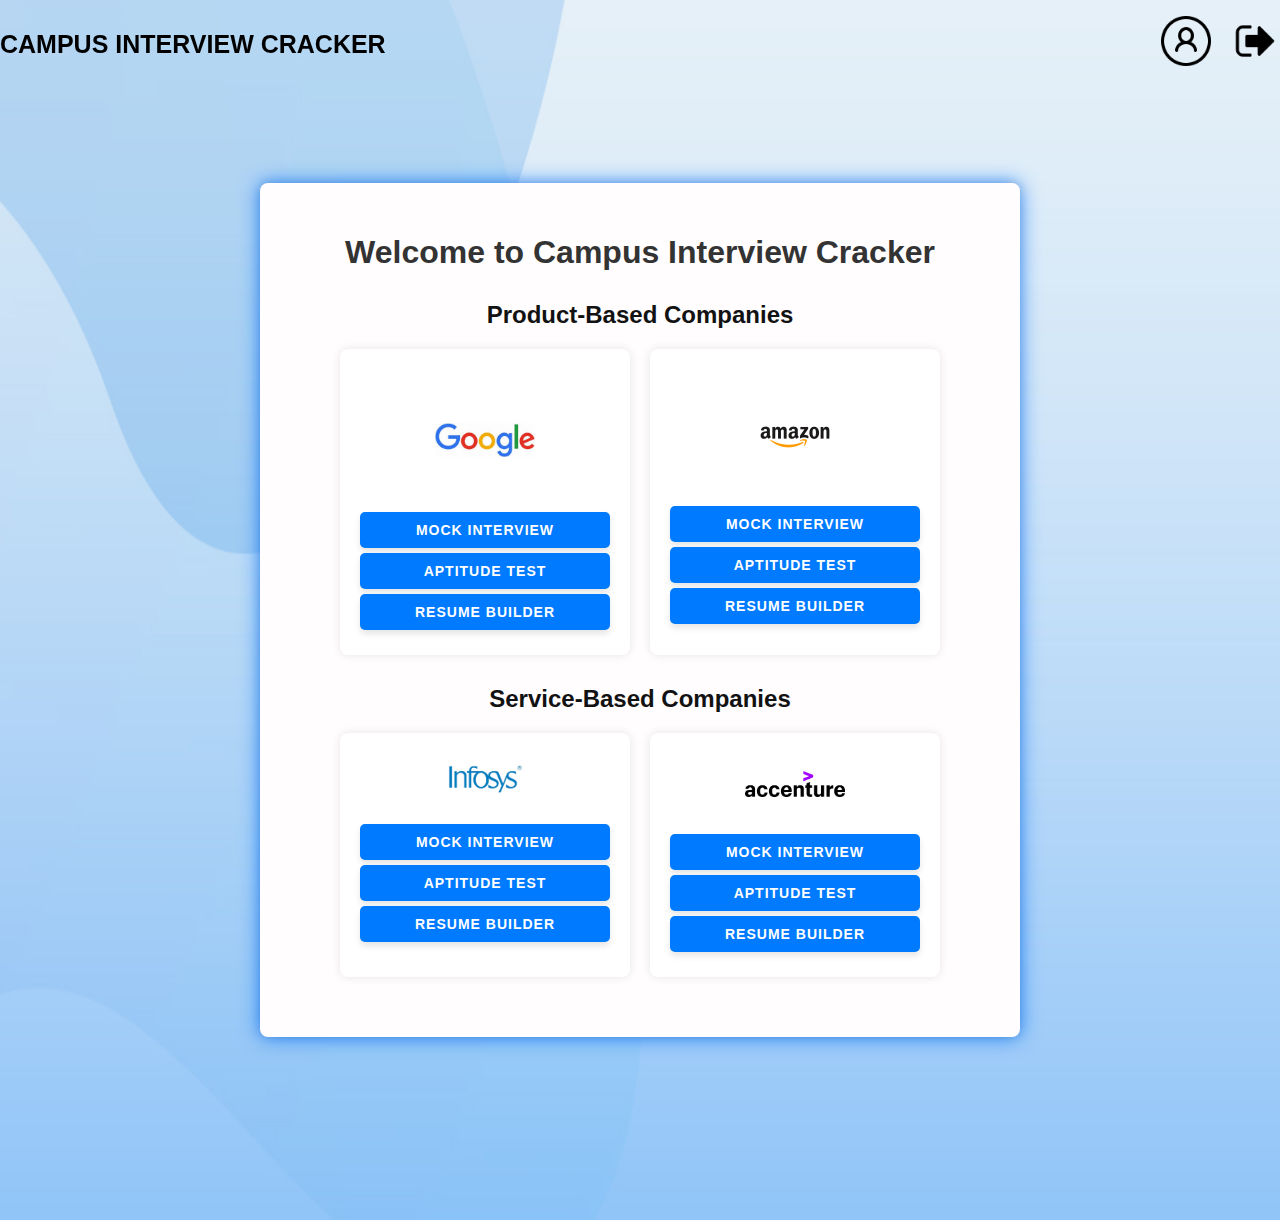
<file: index.html>
<!DOCTYPE html>
<html lang="en">
<head>
    <meta charset="UTF-8">
    <meta name="viewport" content="width=device-width, initial-scale=1.0">
    <meta name="description" content="Campus Interview Cracker - Prepare for interviews with mock tests, aptitude tests, and a resume builder.">
    <meta name="keywords" content="Campus Interview, Mock Test, Aptitude Test, Resume Builder, Job Preparation">
    <meta name="author" content="Jaisree Ragavi">
    
    <title>Campus Interview Cracker</title>
    
    <!-- Link to External CSS -->
    <link rel="stylesheet" href="styles.css">
    

    <style>
        /* General Styles */
        body {
            font-family:'Trebuchet MS', 'Lucida Sans Unicode', 'Lucida Grande', 'Lucida Sans', Arial, sans-serif;
            background-color: #f4f4f4;
            margin: 10rem;
            padding : 5rem;
        }
        
        /* Header */
        header {
    padding: 1rem 5%;
    position: fixed;
    top: 0;
    width: 100%;
    z-index: 100;
    display: flex;
    justify-content: space-between;
    align-items: center;
}

        
        .logo {
            font-size: 25px;
            font-weight: bold;
            text-transform: uppercase;
            font-family:'Trebuchet MS', 'Lucida Sans Unicode', 'Lucida Grande', 'Lucida Sans', Arial, sans-serif;
        }
        
        .profile-button {
            font-size: 24px;  /* Adjusted size for profile emoticon */
            text-decoration: none;
            color: #fff;
            padding: 10px 15px;
            border-radius: 50%;
            transition: background-color 0.3s;
        }
        
        
        /* Container */
        .container {
            text-align: center;
            padding: 30px;
        }
        
        /* Company Section */
        .company-section {
            margin-top: 30px;
        }
        
        .company-category {
            margin-bottom: 30px;
        }
        
        h2 {
            color: #121213;
        }
        
        .companies {
            display: flex;
            justify-content: center;
            flex-wrap: wrap;
            gap: 20px;
        }
        
        .company {
            background: #fff;
            padding: 20px;
            border-radius: 8px;
            box-shadow: 0 0 10px rgba(0, 0, 0, 0.1);
            text-align: center;
            width: 250px;
        }
        
        .company img {
            max-width: 100px;
            margin-bottom: 10px;
        }
        
        button {
            display: block;
            width: 100%;
            padding: 10px;
            margin: 5px 0;
            border: none;
            border-radius: 5px;
            background-color: #007bff;
            color: white;
            font-size: 14px;
            cursor: pointer;
        }
        
        button:hover {
            background-color: #0056b3;
        }
        
        /* Responsive Design */
        @media (max-width: 768px) {
            .companies {
                flex-direction: column;
                align-items: center;
            }
        }
    </style>
</head>
<body>
    
    <!-- Header -->
    <header class="header">
        <div class="logo">Campus Interview Cracker</div>
        <nav>
            <a href="profile.html" class="profile-button"><img src="images/profile.png" width="50" height="50" alt="Profile"></a>
            <a href="auth.html"><img src="images/logout.png" width="50" height="50" alt="Logout"></a>
        </nav>
    </header>

    <!-- Main Content -->
    <div class="container">
        <h1>Welcome to Campus Interview Cracker</h1>
        
        <!-- Company Section -->
        <div class="company-section">
            
            <!-- Product-based Companies -->
            <div class="company-category">
                <h2>Product-Based Companies</h2>
                <div class="companies">
                    <div class="company">
                        <br>
                        <br>
                        <br>
                        <img src="images/company1.png" alt="Company 1">
                        <br><br>
                        <br>
                        <button onclick="navigateTo('Mock Interview/mock-interview-company1.html')">Mock Interview</button>
                        <button onclick="navigateTo('Aptitude Test/aptitude-test-company1.html')">Aptitude Test</button>
                        <button onclick="navigateTo('Resume Builder/resume-builder-company1.html')">Resume Builder</button>
                    </div>
                    <div class="company">
                        <br>
                        <img src="images/company2.png" alt="Company 2">
                        <button onclick="navigateTo('Mock Interview/mock-interview-company2.html')">Mock Interview</button>
                        <button onclick="navigateTo('Aptitude Test/aptitude-test-company2.html')">Aptitude Test</button>
                        <button onclick="navigateTo('Resume Builder/resume-builder-company2.html')">Resume Builder</button>
                    </div>
                </div>
            </div>

            <!-- Service-based Companies -->
            <div class="company-category">
                <h2>Service-Based Companies</h2>
                <div class="companies">
                    <div class="company">
                        <img src="images/company3.png" alt="Company 3">
                        
                        <button onclick="navigateTo('Mock Interview/mock-interview-company3.html')">Mock Interview</button>
                        <button onclick="navigateTo('Aptitude Test/aptitude-test-company3.html')">Aptitude Test</button>
                        <button onclick="navigateTo('Resume Builder/resume-builder-company3.html')">Resume Builder</button>
                    </div>
                    <div class="company">
                        <br>
                        <img src="images/company4.png" alt="Company 4">
                        <br>
                        <br>
                        <button onclick="navigateTo('Mock Interview/mock-interview-company4.html')">Mock Interview</button>
                        <button onclick="navigateTo('Aptitude Test/aptitude-test-company4.html')">Aptitude Test</button>
                        <button onclick="navigateTo('Resume Builder/resume-builder-company4.html')">Resume Builder</button>
                </div>
            </div>
        </div>
    </div>

    <!-- JavaScript -->
    <script src="script.js"></script>
    <script>
        function navigateTo(page) {
            window.location.href = page;
        }
    </script>
</body>
</html>
</file>
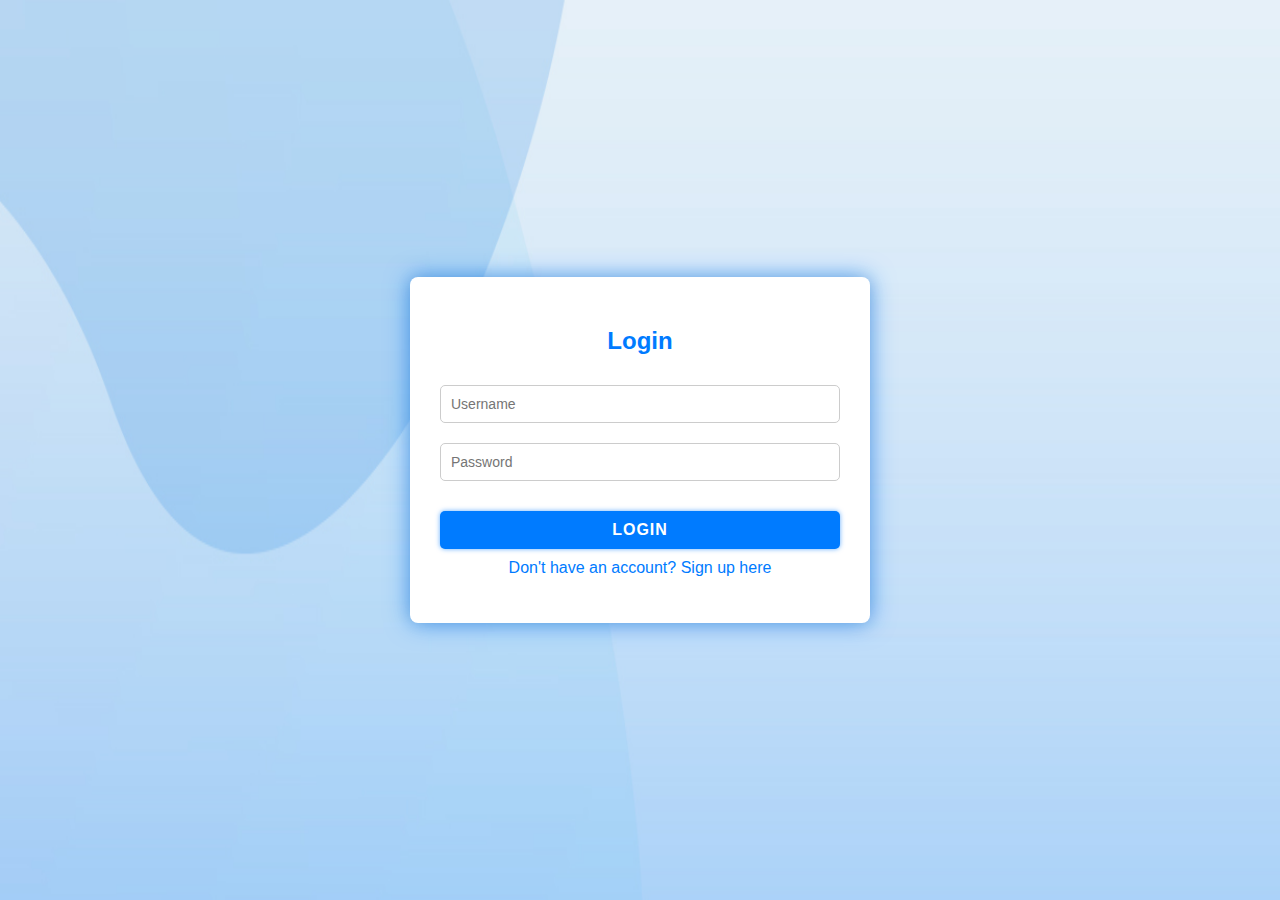
<file: auth.html>
<!DOCTYPE html>
<html lang="en">
<head>
    <meta charset="UTF-8">
    <meta name="viewport" content="width=device-width, initial-scale=1.0">
    <meta name="description" content="Campus Interview Cracker - Prepare for interviews with mock tests, aptitude tests, and a resume builder.">
    <meta name="keywords" content="Campus Interview, Mock Test, Aptitude Test, Resume Builder, Job Preparation">
    <meta name="author" content="Jaisree Ragavi">
    
    <title>Campus Interview Cracker - Login/Sign Up</title>
    <link rel="stylesheet" href="styles.css">
    
</head>
<body>

    <!-- Auth Container -->
    <div class="auth-container" id="auth-container">
        <h2>Login</h2>

        <!-- Login Form -->
        <form id="login-form">
            <input type="text" id="login-username" placeholder="Username" required>
            <input type="password" id="login-password" placeholder="Password" required>
            <button type="submit">Login</button>
        </form>

        <p class="toggle-link" id="toggle-to-signup">Don't have an account? Sign up here</p>
    </div>

    <!-- Sign Up Container -->
    <div class="auth-container" id="signup-container" style="display: none;">
        <h2>Sign Up</h2>

        <!-- Sign-Up Form -->
        <form id="signup-form">
            <input type="text" id="signup-username" placeholder="Username" required>
            <input type="email" id="signup-email" placeholder="Email" required>
            <input type="password" id="signup-password" placeholder="Password" required>
            <button type="submit">Sign Up</button>
        </form>

        <p class="toggle-link" id="toggle-to-login">Already have an account? Login here</p>
    </div>

    <script src="auth.js"></script>

</body>
</html>
</file>
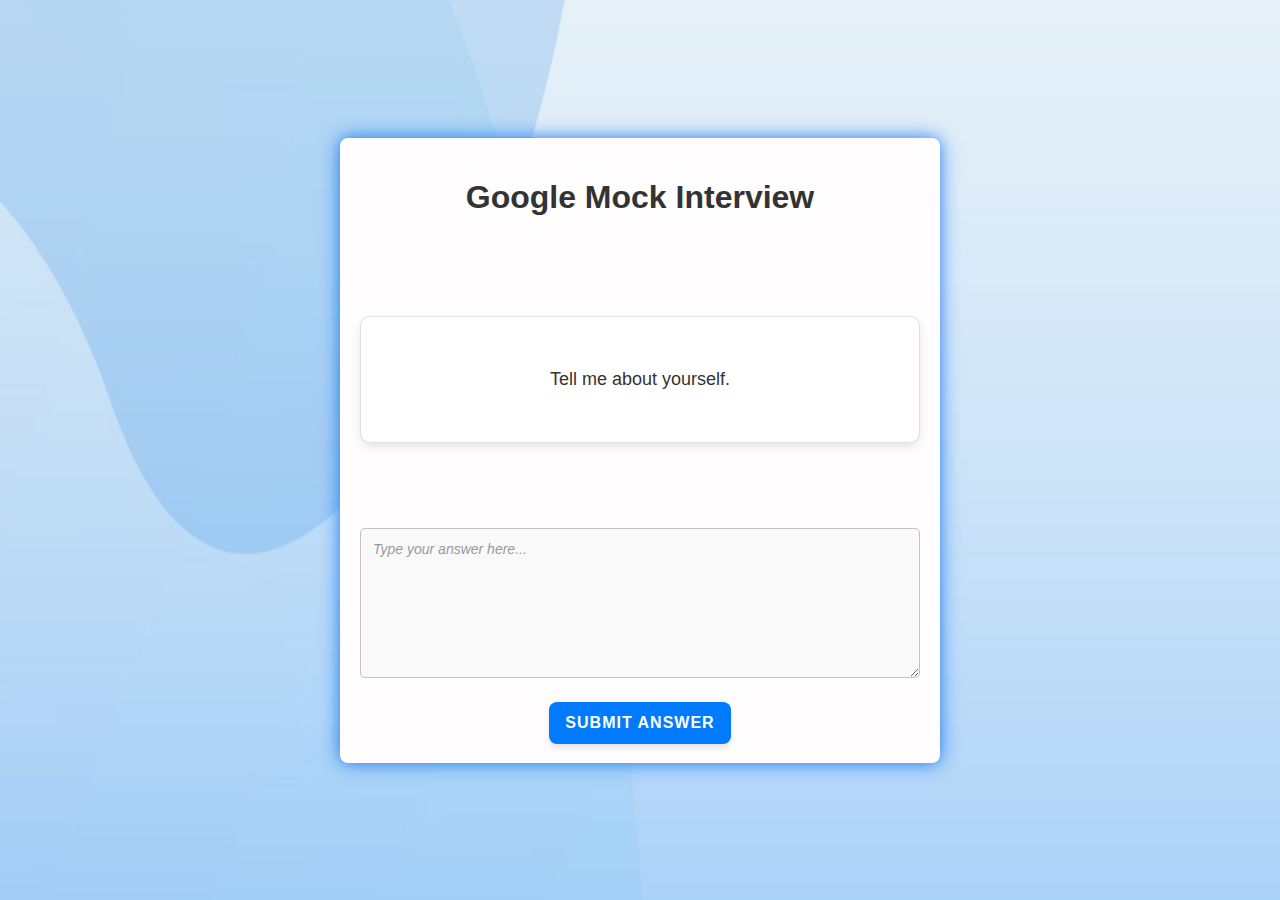
<file: Mock Interview/mock-interview-company1.html>
<!DOCTYPE html>
<html lang="en">
<head>
    <meta charset="UTF-8">
    <meta name="viewport" content="width=device-width, initial-scale=1.0">
    <title>Google Mock Interview</title>
    <link rel="stylesheet" href="styles.css">
</head>
<body>
    <div class="container">
        <h1>Google Mock Interview</h1>
        <div id="question-container">
            <p id="question">Question will appear here.</p>
            <textarea id="answer" placeholder="Type your answer here..."></textarea>
            <button id="submit-btn" onclick="submitAnswer()">Submit Answer</button>
        </div>
        <p id="feedback"></p>
    </div>
    <script src="mock-interview-company1.js"></script>
</body>
</html>
</file>
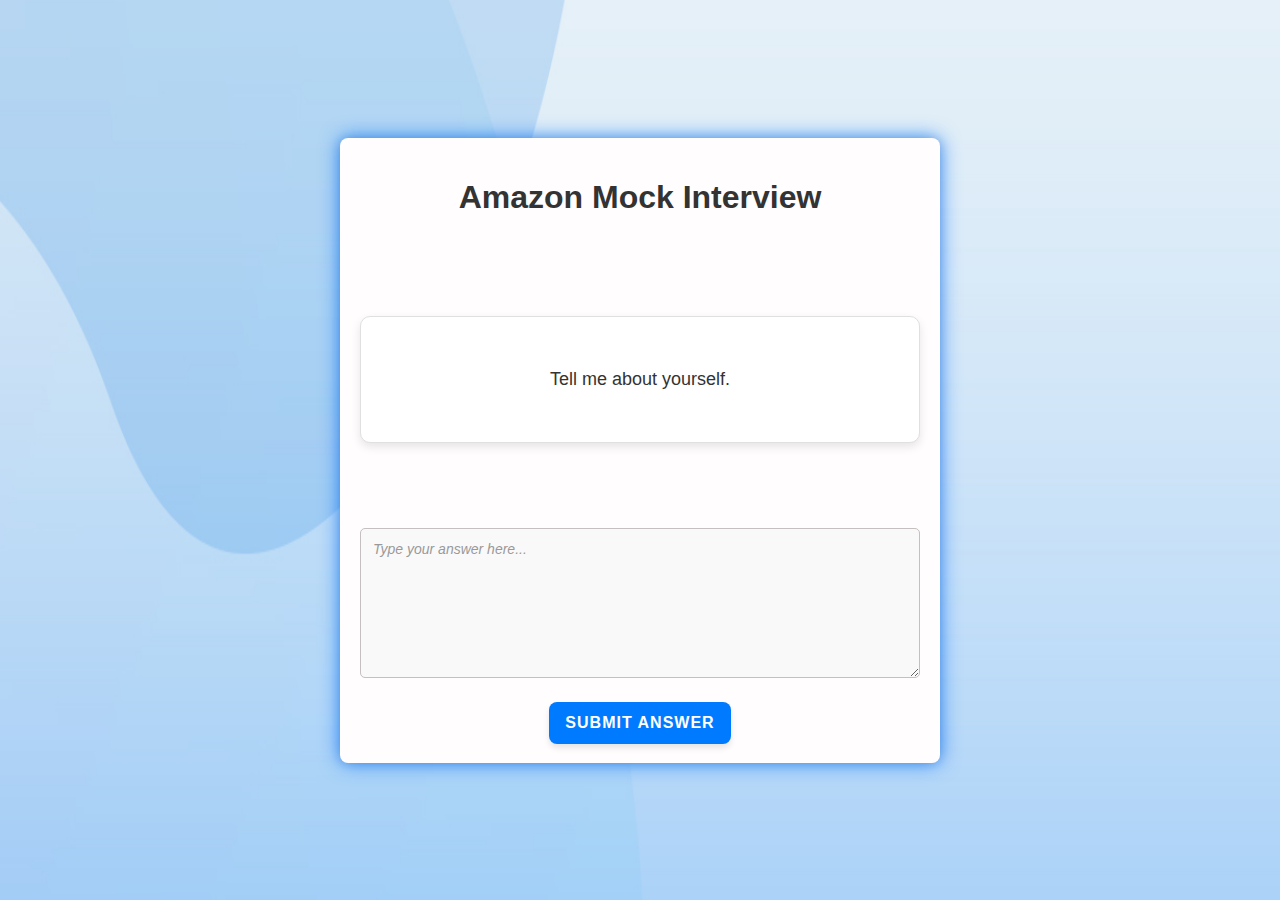
<file: Mock Interview/mock-interview-company2.html>
<!DOCTYPE html>
<html lang="en">
<head>
    <meta charset="UTF-8">
    <meta name="viewport" content="width=device-width, initial-scale=1.0">
    <title>Amazon Mock Interview</title>
    <link rel="stylesheet" href="styles.css">
</head>
<body>
    <div class="container">
        <h1>Amazon Mock Interview</h1>
        <div id="question-container">
            <p id="question">Question will appear here.</p>
            <textarea id="answer" placeholder="Type your answer here..."></textarea>
            <button id="submit-btn" onclick="submitAnswer()">Submit Answer</button>
        </div>
        <p id="feedback"></p>
    </div>
    <script src="mock-interview-company2.js"></script>
</body>
</html>
</file>
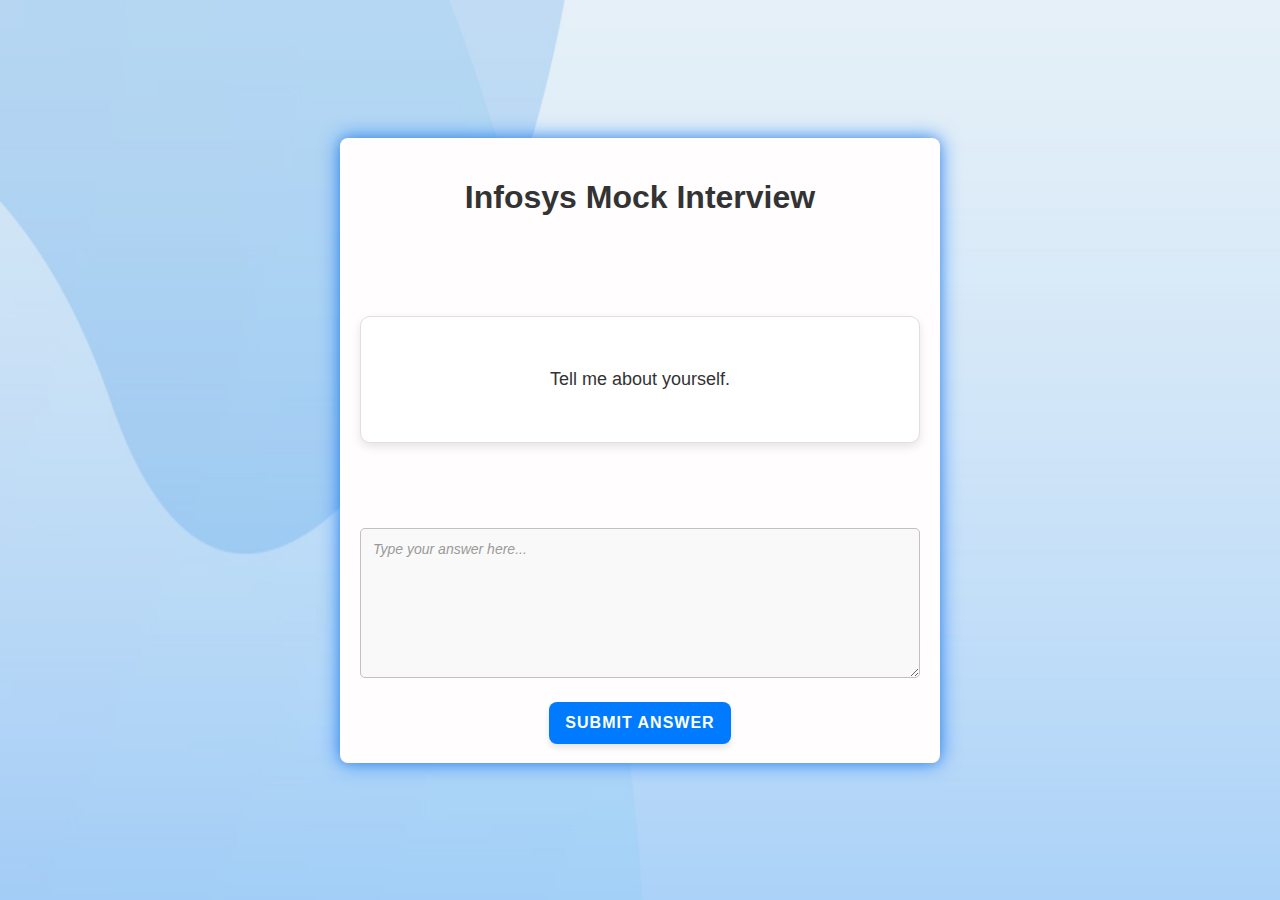
<file: Mock Interview/mock-interview-company3.html>
<!DOCTYPE html>
<html lang="en">
<head>
    <meta charset="UTF-8">
    <meta name="viewport" content="width=device-width, initial-scale=1.0">
    <title>Infosys Mock Interview</title>
    <link rel="stylesheet" href="styles.css">
</head>
<body>
    <div class="container">
        <h1>Infosys Mock Interview</h1>
        <div id="question-container">
            <p id="question">Question will appear here.</p>
            <textarea id="answer" placeholder="Type your answer here..."></textarea>
            <button id="submit-btn" onclick="submitAnswer()">Submit Answer</button>
        </div>
        <p id="feedback"></p>
    </div>
    <script src="mock-interview-company3.js"></script>
</body>
</html>
</file>
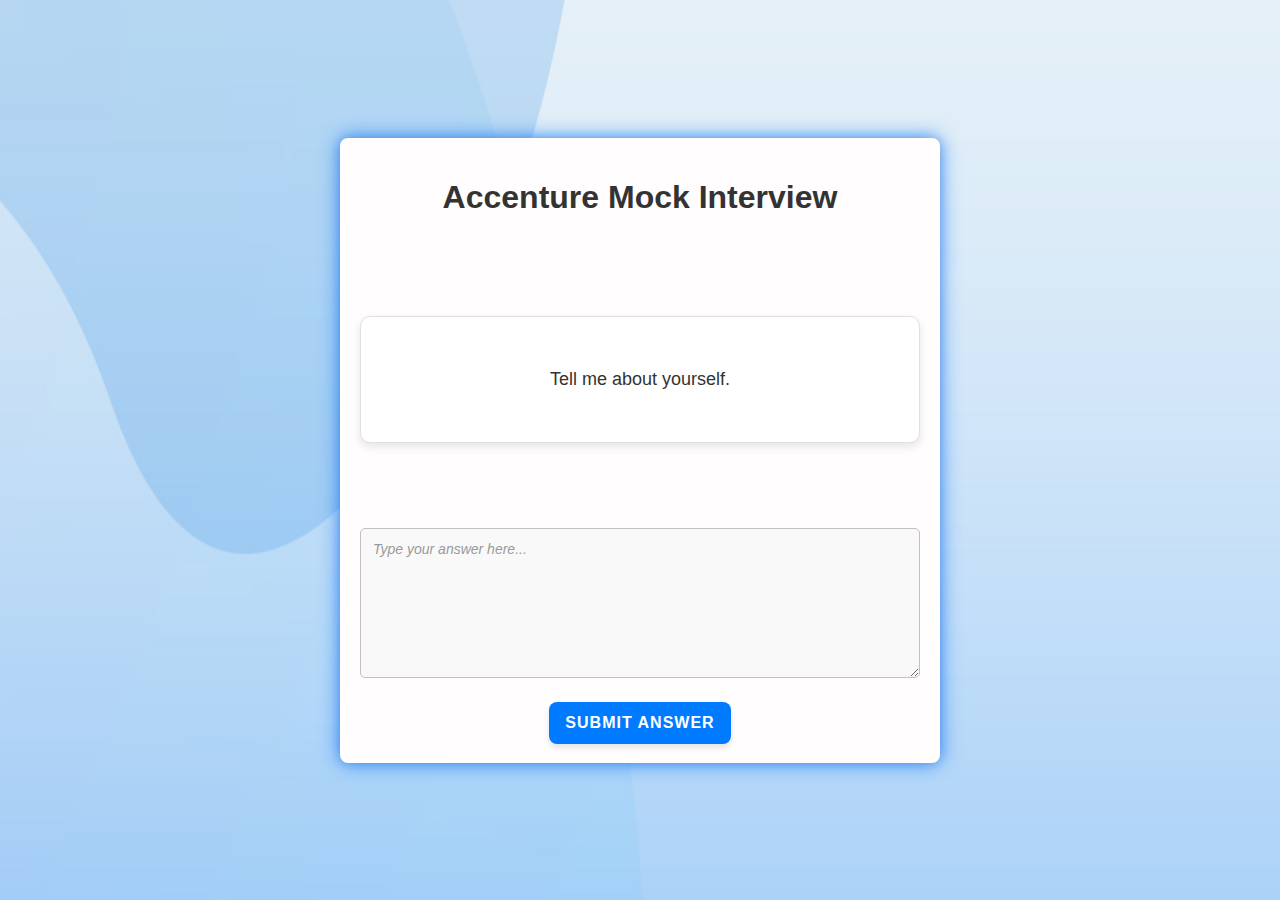
<file: Mock Interview/mock-interview-company4.html>
<!DOCTYPE html>
<html lang="en">
<head>
    <meta charset="UTF-8">
    <meta name="viewport" content="width=device-width, initial-scale=1.0">
    <title>Mock Interview</title>
    <link rel="stylesheet" href="styles.css">
</head>
<body>
    <div class="container">
        <h1>Accenture Mock Interview</h1>
        <div id="question-container">
            <p id="question">Question will appear here.</p>
            <textarea id="answer" placeholder="Type your answer here..."></textarea>
            <button id="submit-btn" onclick="submitAnswer()">Submit Answer</button>
        </div>
        <p id="feedback"></p>
    </div>
    <script src="mock-interview-company4.js"></script>
</body>
</html>
</file>
<file: styles.css>
/* General Styles */
body {
    background-image:url("images/picture.jpg");
    background-repeat: no-repeat;
    background-size:2000px 2000px;
    font-family:'Trebuchet MS', 'Lucida Sans Unicode', 'Lucida Grande', 'Lucida Sans', Arial, sans-serif;
    background-color: #f4f4f4;
    margin: 0;
    padding: 0;
    display: flex;
    justify-content: center;
    align-items: center;
    height: 100vh;
    box-sizing: border-box;
}

.container {
    background-color: #fffdfd;
    padding: 30px;
    border-radius: 8px;
    box-shadow: 0 0 10px rgba(0, 0, 0, 0.1), 0 0 20px rgba(0, 114, 255, 0.8); /* blue glow effect */
    text-align: center;
    max-width: 800px;
    width: 100%;
    margin: 20px;
    box-sizing: border-box;
    transition: box-shadow 0.3s ease-in-out; /* smooth transition */
}

.container:hover {
    box-shadow: 0 0 10px rgba(0, 0, 0, 0.1), 0 0 25px 10px rgb(9, 116, 248); /* stronger glow on hover */
}


/* Headings */
h1 {
    margin-bottom: 20px;
    color: #333;
    text-align: center;
}

/* Forms */
form {
    display: flex;
    flex-direction: column;
    align-items: stretch;
}

label {
    margin-top: 10px;
    font-size: 16px;
    align-items: baseline;
}

input, textarea {
    width: 100%;
    padding: 12px;
    font-size: 14px;
    margin-top: 5px;
    border-radius: 5px;
    border: 1px solid #c5bfbf;
    box-sizing: border-box;
    font-family: 'Arial', sans-serif;
}

textarea {
    resize: vertical;
    height: 150px;
    background-color: #f9f9f9;
    transition: border-color 0.3s ease, box-shadow 0.3s ease;
}

textarea:focus {
    border-color: #007bff;
    outline: none;
    box-shadow: 0 0 8px rgba(0, 123, 255, 0.3);
    background-color: #ffffff;
}

textarea::placeholder {
    color: #999;
    font-style: italic;
}

/* Buttons */
button, #submit-btn {
    margin-top: 20px;
    padding: 12px 16px;
    font-size: 16px;
    border: none;
    border-radius: 8px;
    background-color: #007bff;
    color: #fff;
    cursor: pointer;
    text-transform: uppercase;
    letter-spacing: 1px;
    transition: background-color 0.3s ease, transform 0.2s ease, box-shadow 0.3s ease;
    box-shadow: 0 4px 6px rgba(0, 0, 0, 0.1);
    font-weight: bold;
}

button:hover, #submit-btn:hover {
    background-color: #0056b3;
    transform: translateY(-2px);
    box-shadow: 0 6px 12px rgba(0, 0, 0, 0.15);
}

button:active, #submit-btn:active {
    background-color: #14195e;
    transform: translateY(0);
    box-shadow: 0 4px 6px rgba(0, 0, 0, 0.1);
}

button:focus, #submit-btn:focus {
    outline: none;
    box-shadow: 0 0 0 3px rgba(40, 49, 167, 0.3);
}

/* Feedback */
#feedback {
    margin-top: 20px;
    font-size: 16px;
    color: #333;
    padding: 15px;
    border-radius: 8px;
    background-color: #f9f9f9;
    border: 1px solid #e0e0e0;
    box-shadow: 0 2px 4px rgba(0, 0, 0, 0.05);
    transition: opacity 0.3s ease, transform 0.3s ease;
    opacity: 0;
    transform: translateY(10px);
}

#feedback.show {
    opacity: 1;
    transform: translateY(0);
}

#feedback.success {
    color: #28a745;
    background-color: #e8f5e9;
    border-color: #c3e6cb;
}

#feedback.error {
    color: #dc3545;
    background-color: #f8d7da;
    border-color: #f5c6cb;
}

#feedback.info {
    color: #17a2b8;
    background-color: #e2f3f7;
    border-color: #b8e2f0;
}

/* Mock Interview Page */
#question-container {
    margin-top: 100px;
}

#question {
    font-size: 18px;
    margin: 5rem auto;
    padding: 3rem;
    max-width: 800px;
    background-color: #ffffff;
    border-radius: 10px;
    box-shadow: 0 4px 10px rgba(0, 0, 0, 0.1);
    line-height: 1.6;
    color: #333;
    font-family: 'Arial', sans-serif;
    border: 1px solid #e0e0e0;
}

/* Responsive Styles */
@media (max-width: 600px) {
    .container {
        padding: 15px;
        max-width: 100%;
    }

    h1 {
        font-size: 24px;
    }

    label {
        font-size: 14px;
    }

    input, textarea {
        font-size: 12px;
    }

    button {
        font-size: 14px;
        padding: 12px;
    }
}

@media (max-width: 480px) {
    h1 {
        font-size: 20px;
    }

    label {
        font-size: 12px;
    }

    input, textarea {
        font-size: 12px;
    }

    button {
        font-size: 12px;
        padding: 10px;
    }
}

.auth-body {
    font-family:'Trebuchet MS', 'Lucida Sans Unicode', 'Lucida Grande', 'Lucida Sans', Arial, sans-serif;
    background-color: #f4f4f4;
    display: flex;
    justify-content: center;
    align-items: center;
    height: 100vh;
    margin: 0;
}

.auth-container {
    background-color: #fff;
    padding: 30px;
    border-radius: 8px;
    box-shadow: 0 0 15px rgba(0, 0, 0, 0.1), 0 0 25px rgba(0, 123, 255, 0.6); /* blue glow effect */
    width: 100%;
    max-width: 400px;
    text-align: center;
    transition: box-shadow 0.3s ease-in-out; /* smooth transition */
}

.auth-container:hover {
    box-shadow: 0 0 20px rgba(0, 0, 0, 0.1), 0 0 30px 10px rgba(0, 123, 255, 1); /* stronger glow on hover */
}

.auth-container h2 {
    margin-bottom: 20px;
    color: #007bff;
}

.auth-container input {
    width: 100%;
    padding: 10px;
    margin: 10px 0;
    border: 1px solid #ccc;
    border-radius: 5px;
}

.auth-container button {
    width: 100%;
    padding: 10px;
    background-color: #007bff;
    color: white;
    border: none;
    border-radius: 5px;
    cursor: pointer;
    box-shadow: 0 0 5px rgba(0, 123, 255, 0.6); /* subtle button glow */
    transition: background-color 0.3s ease, box-shadow 0.3s ease;
}

.auth-container button:hover {
    background-color: #0056b3;
    box-shadow: 0 0 15px rgba(0, 123, 255, 1); /* stronger button glow */
}


.toggle-link {
    margin-top: 10px;
    color: #007bff;
    text-decoration: none;
    cursor: pointer;
}

.toggle-link:hover {
    text-decoration: underline;
}

/* Styling for form transition */
.form-container {
    display: flex;
    flex-direction: column;
    align-items: center;
}
</file>
<file: Mock Interview/styles.css>
/* General Styles */
body {
    background-image:url("picture.jpg");
    background-repeat: no-repeat;
    background-size:2000px 2000px;
    font-family:'Trebuchet MS', 'Lucida Sans Unicode', 'Lucida Grande', 'Lucida Sans', Arial, sans-serif;
    background-color: #f4f4f4;
    margin: 0;
    padding: 0;
    display: flex;
    justify-content: center;
    align-items: center;
    height: 100vh;
    box-sizing: border-box;
}

.container {
    max-height: 625px;
    background-color: #fffdfd;
    padding: 20px;
    border-radius: 8px;
    box-shadow: 0 0 10px rgba(0, 0, 0, 0.1), 0 0 20px rgba(0, 114, 255, 0.8); /* blue glow effect */
    text-align: center;
    max-width: 600px;
    width: 100%;
    margin: 20px;
    box-sizing: border-box;
    transition: box-shadow 0.3s ease-in-out; /* smooth transition */
}

.container:hover {
    box-shadow: 0 0 10px rgba(0, 0, 0, 0.1), 0 0 25px 10px rgb(9, 116, 248); /* stronger glow on hover */
}


/* Headings */
h1 {
    margin-bottom: 20px;
    color: #333;
    text-align: center;
}

/* Forms */
form {
    display: flex;
    flex-direction: column;
    align-items: stretch;
}

label {
    margin-top: 10px;
    font-size: 16px;
    align-items: baseline;
}

input, textarea {
    width: 100%;
    padding: 12px;
    font-size: 14px;
    margin-top: 5px;
    border-radius: 5px;
    border: 1px solid #c5bfbf;
    box-sizing: border-box;
    font-family: 'Arial', sans-serif;
}

textarea {
    resize: vertical;
    height: 150px;
    background-color: #f9f9f9;
    transition: border-color 0.3s ease, box-shadow 0.3s ease;
}

textarea:focus {
    border-color: #007bff;
    outline: none;
    box-shadow: 0 0 8px rgba(0, 123, 255, 0.3);
    background-color: #ffffff;
}

textarea::placeholder {
    color: #999;
    font-style: italic;
}

/* Buttons */
button, #submit-btn {
    margin-top: 20px;
    padding: 12px 16px;
    font-size: 16px;
    border: none;
    border-radius: 8px;
    background-color: #007bff;
    color: #fff;
    cursor: pointer;
    text-transform: uppercase;
    letter-spacing: 1px;
    transition: background-color 0.3s ease, transform 0.2s ease, box-shadow 0.3s ease;
    box-shadow: 0 4px 6px rgba(0, 0, 0, 0.1);
    font-weight: bold;
}

button:hover, #submit-btn:hover {
    background-color: #0056b3;
    transform: translateY(-2px);
    box-shadow: 0 6px 12px rgba(0, 0, 0, 0.15);
}

button:active, #submit-btn:active {
    background-color: #14195e;
    transform: translateY(0);
    box-shadow: 0 4px 6px rgba(0, 0, 0, 0.1);
}

button:focus, #submit-btn:focus {
    outline: none;
    box-shadow: 0 0 0 3px rgba(40, 49, 167, 0.3);
}

/* Feedback */
#feedback {
    margin-top: 20px;
    font-size: 16px;
    color: #333;
    padding: 15px;
    border-radius: 8px;
    background-color: #f9f9f9;
    border: 1px solid #e0e0e0;
    box-shadow: 0 2px 4px rgba(0, 0, 0, 0.05);
    transition: opacity 0.3s ease, transform 0.3s ease;
    opacity: 0;
    transform: translateY(10px);
}

#feedback.show {
    opacity: 1;
    transform: translateY(0);
}

#feedback.success {
    color: #28a745;
    background-color: #e8f5e9;
    border-color: #c3e6cb;
}

#feedback.error {
    color: #dc3545;
    background-color: #f8d7da;
    border-color: #f5c6cb;
}

#feedback.info {
    color: #17a2b8;
    background-color: #e2f3f7;
    border-color: #b8e2f0;
}

/* Mock Interview Page */
#question-container {
    margin-top: 100px;
}

#question {
    font-size: 18px;
    margin: 5rem auto;
    padding: 3rem;
    max-width: 800px;
    background-color: #ffffff;
    border-radius: 10px;
    box-shadow: 0 4px 10px rgba(0, 0, 0, 0.1);
    line-height: 1.6;
    color: #333;
    font-family: 'Arial', sans-serif;
    border: 1px solid #e0e0e0;
}

/* Responsive Styles */
@media (max-width: 600px) {
    .container {
        padding: 15px;
        max-width: 100%;
    }

    h1 {
        font-size: 24px;
    }

    label {
        font-size: 14px;
    }

    input, textarea {
        font-size: 12px;
    }

    button {
        font-size: 14px;
        padding: 12px;
    }
}

@media (max-width: 480px) {
    h1 {
        font-size: 20px;
    }

    label {
        font-size: 12px;
    }

    input, textarea {
        font-size: 12px;
    }

    button {
        font-size: 12px;
        padding: 10px;
    }
}
</file>
